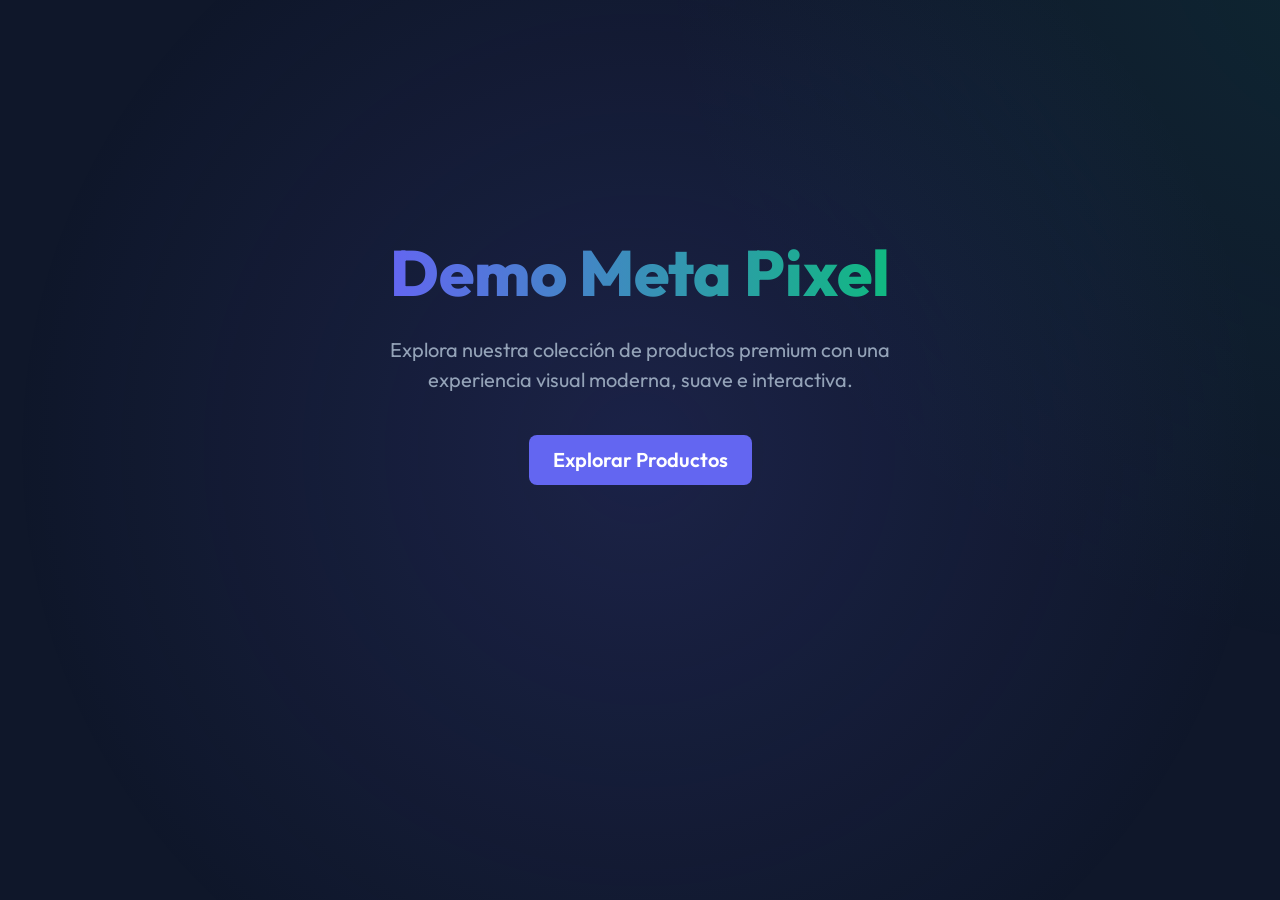
<file: index.html>
<!doctype html>
<html data-bs-theme="dark">

<head>
    <meta charset=utf-8>
    <meta name="viewport" content="width=device-width, initial-scale=1.0">
    <title>Demo Meta Pixel</title>

    <meta property="og:title" content="Demo Meta Pixel" />
    <meta property="og:description" content="Demo Meta Pixel" />
    <meta property="og:url" content="https://hramirez2026.github.io/meta-pixel-demo/index.html" />
    <meta property="og:image" content="https://hramirez2026.github.io/mi-web/img/laptop.png" />
    <meta property="og:type" content="product" />

    <link href="https://cdn.jsdelivr.net/npm/bootstrap@5.3.8/dist/css/bootstrap.min.css" rel=stylesheet>
    <link href="css/styles.css" rel=stylesheet>
    <!-- Meta Pixel Code -->
    <script>
        !function (f, b, e, v, n, t, s)
        { if (f.fbq) return; n = f.fbq = function () { n.callMethod ? n.callMethod.apply(n, arguments) : n.queue.push(arguments) };
        if (!f._fbq) f._fbq = n; n.push = n; n.loaded = !0; n.version = '2.0';
        n.queue = []; t = b.createElement(e); t.async = !0;
        t.src = v; s = b.getElementsByTagName(e)[0];
        s.parentNode.insertBefore(t,s)}(window, document,'script','https://connect.facebook.net/en_US/fbevents.js');
        fbq('init', '2905036683191707');
        fbq('track', 'PageView');
    </script>
    <noscript><img height="1" width="1" style="display:none" src="https://www.facebook.com/tr?id=2905036683191707&ev=PageView&noscript=1"/></noscript>
    <!-- End Meta Pixel Code -->
</head>

<body>
    <div class='hero-section container'>
        <h1 class='hero-title'>Demo Meta Pixel</h1>
        <p class='hero-subtitle'>Explora nuestra colección de productos premium con una experiencia visual moderna, suave e interactiva.</p>
        <a class='btn btn-primary btn-lg' href='productos.html'>Explorar Productos</a>
    </div>
</body>

</html>
</file>
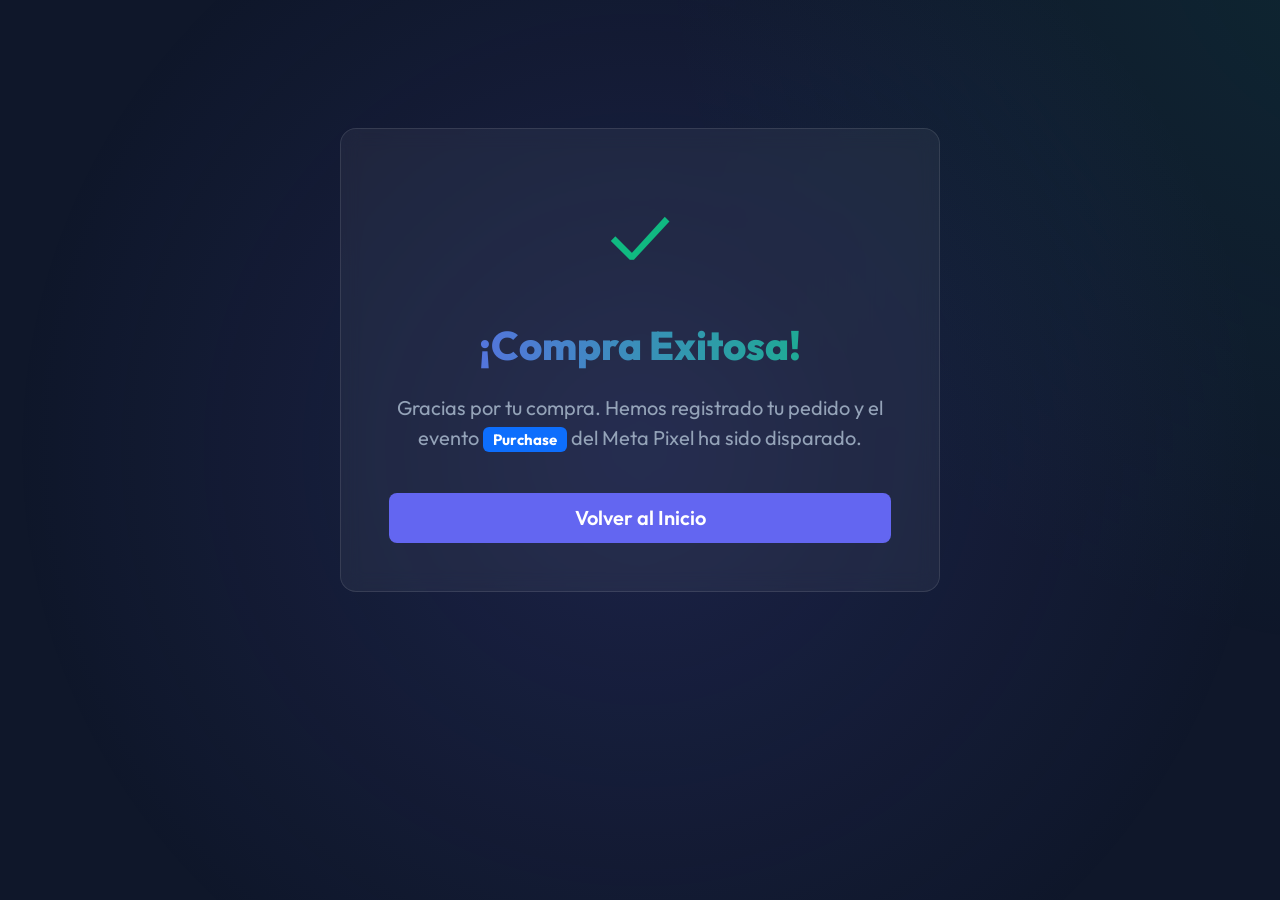
<file: compra_exitosa.html>
<!doctype html>
<html data-bs-theme="dark">
<head>
    <meta charset=utf-8>
    <meta name="viewport" content="width=device-width, initial-scale=1.0">
    <title>Compra Exitosa - Meta Pixel</title>
    <link href="https://cdn.jsdelivr.net/npm/bootstrap@5.3.8/dist/css/bootstrap.min.css" rel=stylesheet>
    <link href="css/styles.css" rel=stylesheet>

    <meta property="og:title" content="Compra Exitosa" />
    <meta property="og:description" content="Compra Exitosa" />
    <meta property="og:url" content="https://hramirez2026.github.io/meta-pixel-demo/compra_exitosa.html" />
    <meta property="og:image" content="https://hramirez2026.github.io/meta-pixel-demo/img/mic.svg" />
    <meta property="og:type" content="product" />
    <!-- Meta Pixel Code -->
    <script>
        !function(f,b,e,v,n,t,s){if(f.fbq)return;n=f.fbq=function(){n.callMethod?n.callMethod.apply(n,arguments):n.queue.push(arguments)};if(!f._fbq)f._fbq=n;n.push=n;n.loaded=!0;n.version='2.0';n.queue=[];t=b.createElement(e);t.async=!0;t.src=v;s=b.getElementsByTagName(e)[0];s.parentNode.insertBefore(t,s)}(window,document,'script','https://connect.facebook.net/en_US/fbevents.js');
        fbq('init','2905036683191707');
        fbq('track','PageView');

        // Trigger Purchase Event
        document.addEventListener('DOMContentLoaded', () => {
            const total = parseFloat(localStorage.getItem('cartTotal')) || 0;
            const ids = JSON.parse(localStorage.getItem('cartIds') || '[]').map(String);
            
            if(total > 0) {
                fbq('track', 'Purchase', {
                    content_ids: ids,
                    content_type: 'product',
                    value: total,
                    currency: 'USD'
                });
                // Clear local storage after purchase
                localStorage.removeItem('cartTotal');
                localStorage.removeItem('cartIds');
            }
        });
    </script>
    <!-- End Meta Pixel Code -->
</head>
<body>
    <div class='hero-section container'>
        <div class="glass-card p-4 p-md-5 text-center text-white mx-3" style="max-width: 600px; width: 100%;">
            <div class="success-icon">✓</div>
            <h1 class='hero-title mb-4 fs-1'>¡Compra Exitosa!</h1>
            <p class='hero-subtitle mx-auto'>
                Gracias por tu compra. Hemos registrado tu pedido y el evento <span class="badge bg-primary">Purchase</span> del Meta Pixel ha sido disparado.
            </p>
            <a class='btn btn-primary btn-lg w-100' href='index.html'>Volver al Inicio</a>
        </div>
    </div>
</body>
</html>
</file>
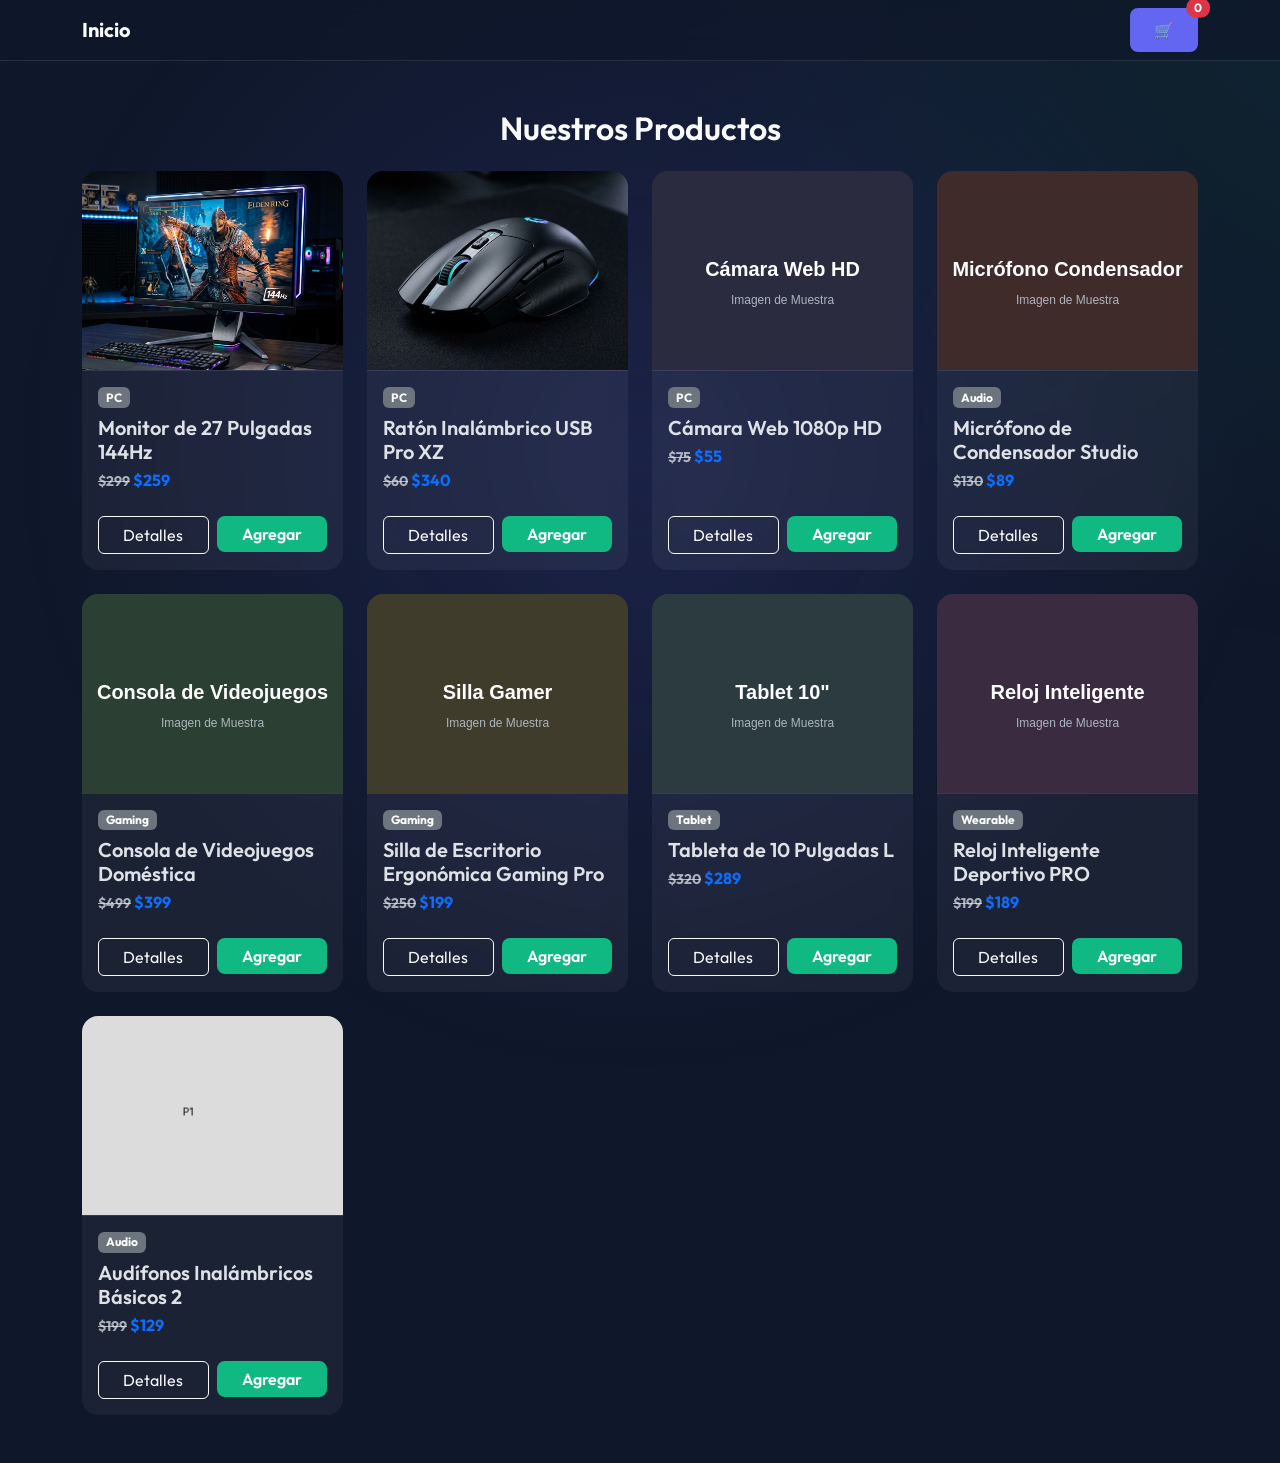
<file: productos.html>
<!doctype html>
<html data-bs-theme="dark">
    <head>
        <meta charset=utf-8>
        <meta name="viewport" content="width=device-width, initial-scale=1.0">
        <title>Productos - Demo Meta Pixel</title>
        <link href="https://cdn.jsdelivr.net/npm/bootstrap@5.3.8/dist/css/bootstrap.min.css" rel=stylesheet>
        <link href="css/styles.css" rel=stylesheet>
        <script>
            !function(f,b,e,v,n,t,s){if(f.fbq)return;n=f.fbq=function(){n.callMethod?n.callMethod.apply(n,arguments):n.queue.push(arguments)};if(!f._fbq)f._fbq=n;n.push=n;n.loaded=!0;n.version='2.0';n.queue=[];t=b.createElement(e);t.async=!0;t.src=v;s=b.getElementsByTagName(e)[0];s.parentNode.insertBefore(t,s)}(window,document,'script','https://connect.facebook.net/en_US/fbevents.js');
            fbq('init','2905036683191707');
            fbq('track','PageView');
        </script>
    </head>
    <body>
        <nav class='navbar custom-nav sticky-top'>
            <div class='container'>
                <a href='index.html' class='navbar-brand fw-bold text-white'>Inicio</a>
                <button class="btn btn-primary position-relative" type="button" data-bs-toggle="offcanvas" data-bs-target="#cartOffcanvas" aria-controls="cartOffcanvas">
                    🛒 <span id='cantidad' class="position-absolute top-0 start-100 translate-middle badge rounded-pill bg-danger">0</span>
                </button>
            </div>
        </nav>
        <div class='container mt-5 mb-5'>
            <h2 class="mb-4 text-center">Nuestros Productos</h2>
            <div class='row g-4' id='productos'></div>
        </div>

        <!-- Offcanvas for Cart -->
        <div class="offcanvas offcanvas-end" tabindex="-1" id="cartOffcanvas" aria-labelledby="cartOffcanvasLabel">
            <div class="offcanvas-header">
                <h5 class="offcanvas-title" id="cartOffcanvasLabel">Tu Carrito</h5>
                <button type="button" class="btn-close" data-bs-dismiss="offcanvas" aria-label="Close"></button>
            </div>
            <div class="offcanvas-body d-flex flex-column">
                <div id="cart-items" class="flex-grow-1 overflow-auto">
                    <p class="text-center text-muted mt-4">Tu carrito está vacío.</p>
                </div>
                <div class="mt-auto border-top border-secondary pt-3">
                    <div class="d-flex justify-content-between align-items-center mb-3">
                        <span>Total:</span>
                        <span class="cart-total" id="cart-total">$0</span>
                    </div>
                    <button class="btn btn-success w-100" id="btn-comprar" onclick="comprar()">Comprar</button>
                </div>
            </div>
        </div>

        <script src="https://cdn.jsdelivr.net/npm/bootstrap@5.3.8/dist/js/bootstrap.bundle.min.js"></script>
        <script src='js/app.js'></script>
    </body>
</html>
</file>
<file: css/styles.css>
@import url('https://fonts.googleapis.com/css2?family=Outfit:wght@300;400;600;800&display=swap');

:root {
    --bg-color: #0f172a;
    --text-color: #f8fafc;
    --primary-color: #6366f1;
    --primary-hover: #4f46e5;
    --success-color: #10b981;
    --glass-bg: rgba(255, 255, 255, 0.05);
    --glass-border: rgba(255, 255, 255, 0.1);
}

body {
    font-family: 'Outfit', sans-serif;
    background-color: var(--bg-color);
    color: var(--text-color);
    min-height: 100vh;
    overflow-x: hidden;
}

/* Background Gradients */
body::before {
    content: '';
    position: fixed;
    top: -50%;
    left: -50%;
    width: 200%;
    height: 200%;
    background: radial-gradient(circle at 50% 50%, rgba(99, 102, 241, 0.15), transparent 40%),
                radial-gradient(circle at 80% 20%, rgba(16, 185, 129, 0.1), transparent 30%);
    z-index: -1;
}

/* Typography */
h1, h2, h3, h4, h5, h6 {
    font-weight: 600;
}

/* Navbar */
.navbar.custom-nav {
    background: rgba(15, 23, 42, 0.7) !important;
    backdrop-filter: blur(12px);
    -webkit-backdrop-filter: blur(12px);
    border-bottom: 1px solid var(--glass-border);
}

/* Glassmorphism Cards */
.glass-card {
    background: var(--glass-bg);
    border: 1px solid var(--glass-border);
    border-radius: 16px;
    backdrop-filter: blur(10px);
    -webkit-backdrop-filter: blur(10px);
    transition: transform 0.3s ease, box-shadow 0.3s ease;
    overflow: hidden;
}

.glass-card:hover {
    transform: translateY(-5px);
    box-shadow: 0 10px 30px -10px rgba(99, 102, 241, 0.3);
    border-color: rgba(99, 102, 241, 0.4);
}

.glass-card img {
    border-bottom: 1px solid var(--glass-border);
    transition: transform 0.5s ease;
}

.glass-card:hover img {
    transform: scale(1.05);
}

/* Buttons */
.btn-primary {
    background-color: var(--primary-color);
    border: none;
    padding: 10px 24px;
    border-radius: 8px;
    font-weight: 600;
    transition: all 0.3s ease;
}

.btn-primary:hover {
    background-color: var(--primary-hover);
    transform: translateY(-2px);
    box-shadow: 0 5px 15px rgba(99, 102, 241, 0.4);
}

.btn-success {
    background-color: var(--success-color);
    border: none;
    border-radius: 8px;
    font-weight: 600;
    transition: all 0.3s ease;
}

.btn-success:hover {
    background-color: #059669;
    transform: translateY(-2px);
    box-shadow: 0 5px 15px rgba(16, 185, 129, 0.4);
}

/* Offcanvas (Cart) */
.offcanvas {
    background-color: #1e293b;
    border-left: 1px solid var(--glass-border);
    color: var(--text-color);
}

.offcanvas-header {
    border-bottom: 1px solid var(--glass-border);
}

.cart-item {
    background: var(--glass-bg);
    border: 1px solid var(--glass-border);
    border-radius: 12px;
    padding: 12px;
    margin-bottom: 12px;
    display: flex;
    justify-content: space-between;
    align-items: center;
}

.cart-item h6 {
    margin: 0;
    font-size: 1rem;
}

.cart-item p {
    margin: 0;
    color: #94a3b8;
    font-size: 0.9rem;
}

.cart-total {
    font-size: 1.25rem;
    font-weight: 800;
    color: var(--primary-color);
}

.btn-close {
    filter: invert(1) grayscale(100%) brightness(200%);
}

/* Hero Section */
.hero-section {
    min-height: 80vh;
    display: flex;
    flex-direction: column;
    justify-content: center;
    align-items: center;
    text-align: center;
}

.hero-title {
    font-size: 4rem;
    font-weight: 800;
    background: linear-gradient(to right, #6366f1, #10b981);
    -webkit-background-clip: text;
    -webkit-text-fill-color: transparent;
    margin-bottom: 1.5rem;
}

.hero-subtitle {
    font-size: 1.25rem;
    color: #94a3b8;
    max-width: 600px;
    margin-bottom: 2.5rem;
}

/* Success Page */
.success-icon {
    font-size: 5rem;
    color: var(--success-color);
    margin-bottom: 1.5rem;
    animation: scaleIn 0.5s cubic-bezier(0.175, 0.885, 0.32, 1.275);
}

@keyframes scaleIn {
    0% { transform: scale(0); opacity: 0; }
    100% { transform: scale(1); opacity: 1; }
}

/* Responsive Adjustments */
@media (max-width: 768px) {
    .hero-title {
        font-size: 2.2rem;
    }
    .hero-subtitle {
        font-size: 1rem;
        padding: 0 1rem;
    }
    #detail-img {
        min-height: 250px !important;
    }
    .glass-card {
        margin-left: 10px;
        margin-right: 10px;
    }
}

@media (max-width: 576px) {
    /* Make navbar items smaller on very small screens so they don't wrap awkwardly */
    .navbar .btn {
        padding: 0.25rem 0.5rem;
        font-size: 0.85rem;
    }
    .navbar-brand {
        font-size: 1rem;
    }
    .hero-title {
        font-size: 1.8rem;
    }
    .container {
        padding-left: 1rem;
        padding-right: 1rem;
    }
    .offcanvas {
        max-width: 85% !important; /* Prevents cart from taking 100% on small devices */
    }
}
</file>
